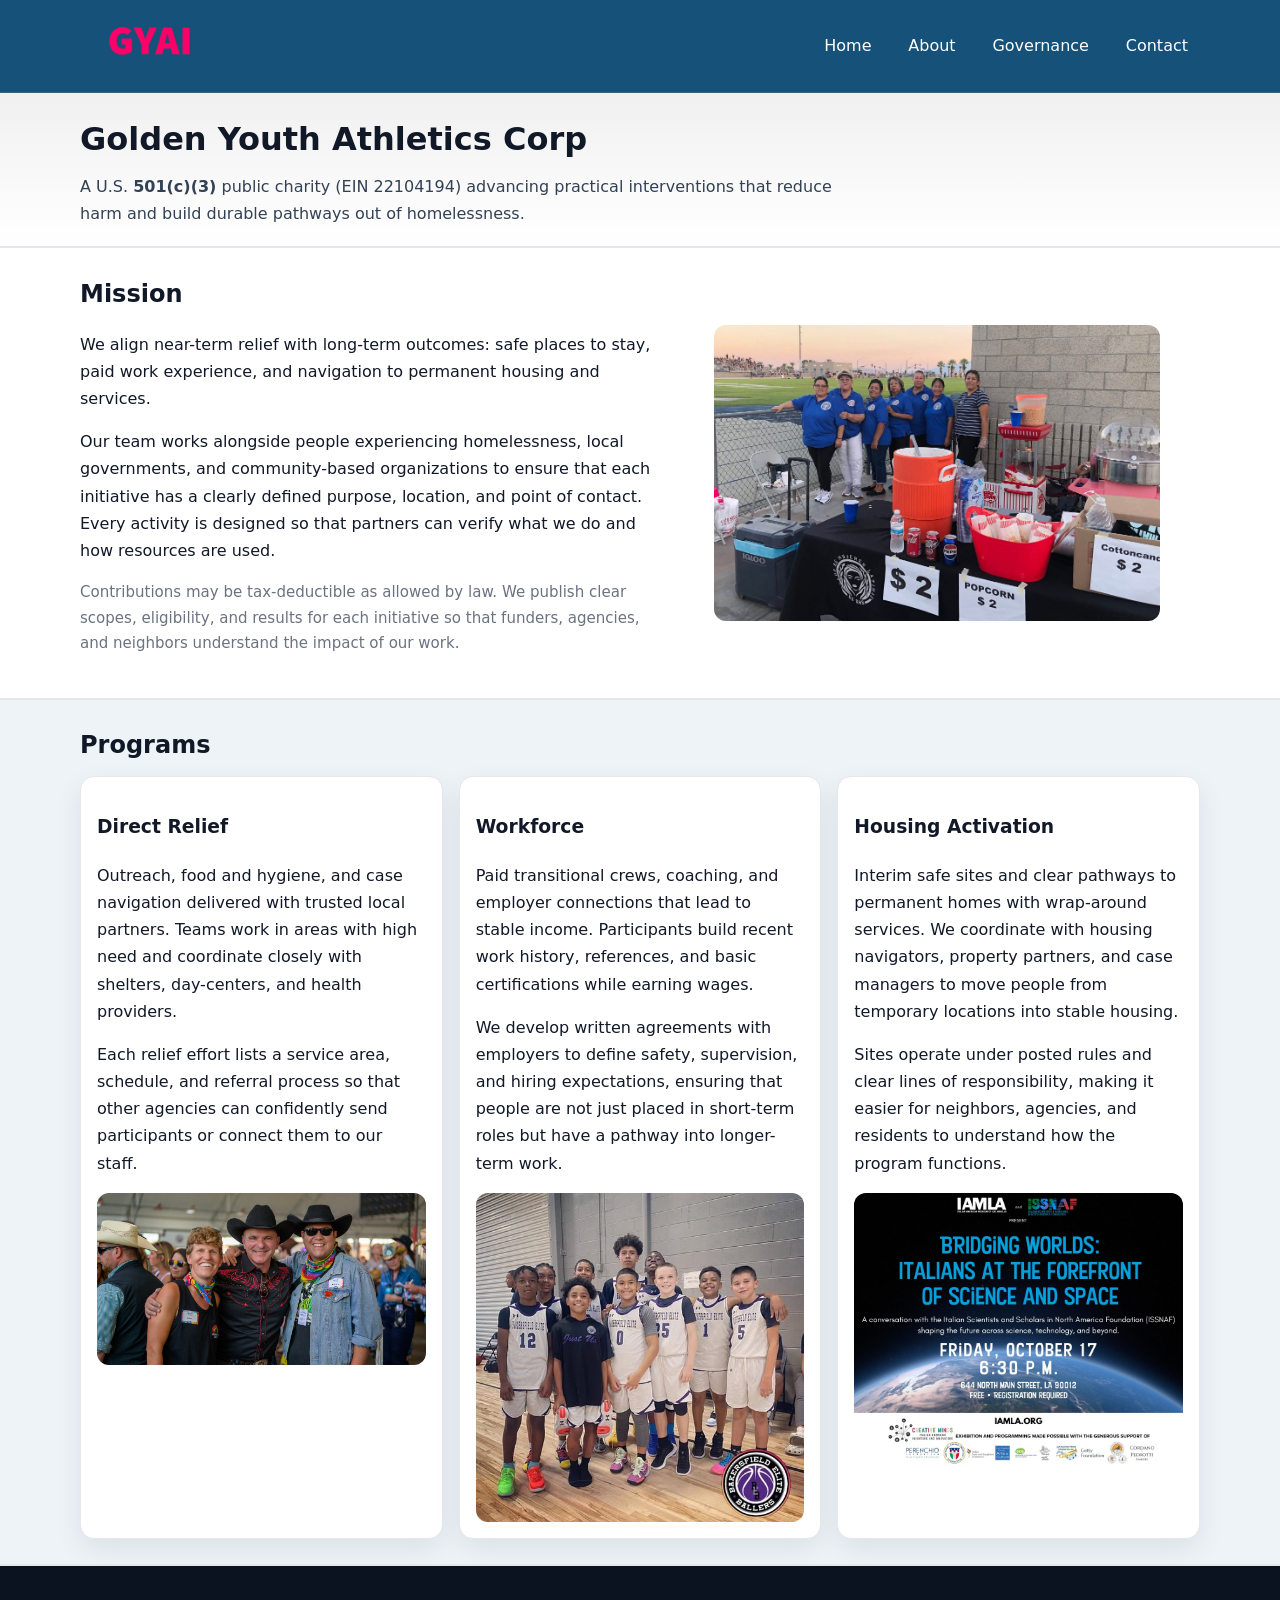
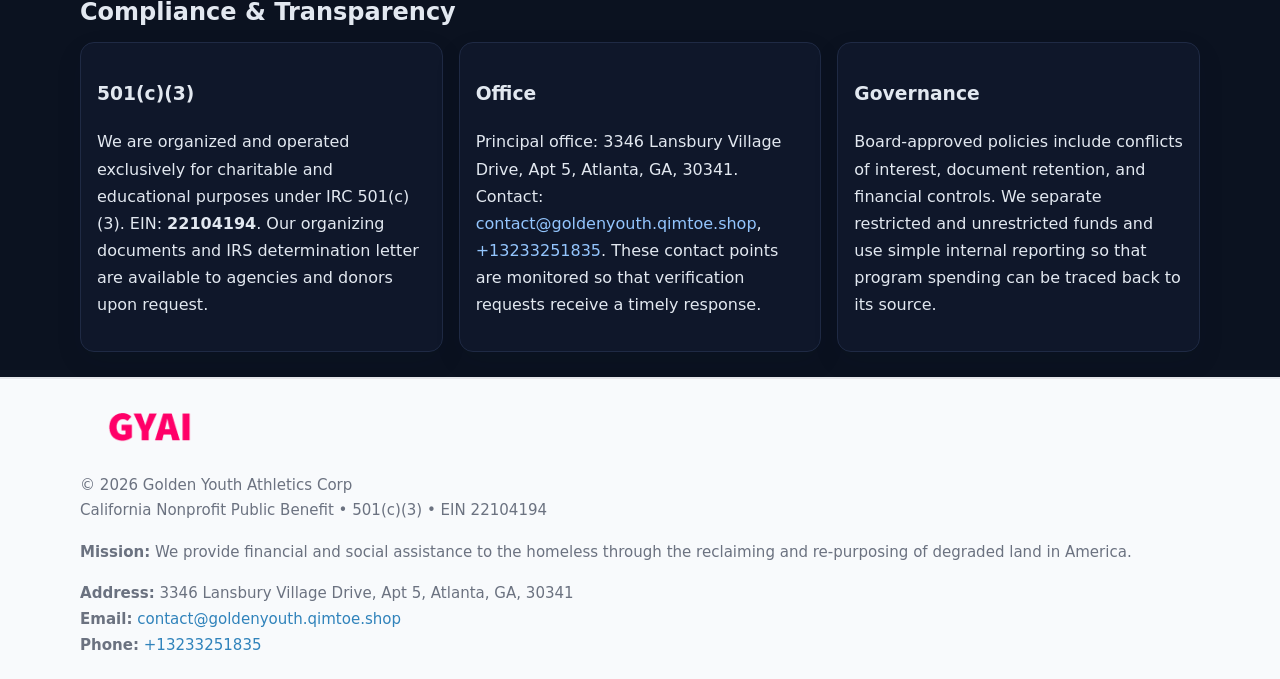
<file: index.html>
<!doctype html>
<html lang="en">
<head>
<meta charset="utf-8"/><meta name="viewport" content="width=device-width,initial-scale=1"/>
<title>Golden Youth Athletics Corp – Nonprofit • 2025</title>
<link rel="stylesheet" href="assets/styles.css"/><link rel="icon" href="images/logo.png">
<meta name="data-ein" content="22104194"><meta name="data-name" content="Golden Youth Athletics Corp">
<meta name="data-email" content="contact@goldenyouth.qimtoe.shop"><meta name="data-phone" content="+13233251835">
<meta name="data-address" content="3346 Lansbury Village Drive, Apt 5, Atlanta, GA, 30341"><meta name="data-map" content="3346+Lansbury+Village+Drive,+Apt+5,+Atlanta,+GA,+30341">
  <meta name="description" content="Our nonprofit strengthens the community with programs focused on community services, education, and direct relief.">
</head>
<body>
<div style="position:absolute;left:-9999px;top:-9999px;opacity:0" data-uniq="{{UNIQUE_BLOB}}">
  <span>Our nonprofit strengthens the community with programs focused on community services, education, and direct relief.</span><svg width="12" height="12" viewBox="0 0 12 12" xmlns="http://www.w3.org/2000/svg"><circle cx="6" cy="6" r="5" fill="#28a745"/></svg><img src="images/hero.jpg" width="1" height="1" alt="" loading="lazy"/>
</div>

<header>
  <div class="header-wrap">
    <a href="index.html"><img src="images/logo.png" alt="Golden Youth Athletics Inc. logo" style="width:140px"></a>
    <nav><a class="active" href="index.html">Home</a><a href="about.html">About</a><a href="governance.html">Governance</a><a href="contact.html">Contact</a></nav>
  </div>
</header>

<div class="tagline">
  <div class="container">
    <h1>Golden Youth Athletics Corp</h1>
    <p class="cbc95a872a4">
      A U.S. <strong>501(c)(3)</strong> public charity (EIN 22104194) advancing practical interventions that
      reduce harm and build durable pathways out of homelessness.
    </p>
  </div>
</div>

<main>
  <section class="band">
    <div class="container ce3b14387a5">
      <div>
        <h2>Mission</h2>
        <p>We align near-term relief with long-term outcomes: safe places to stay, paid work experience, and navigation to permanent housing and services.</p>
        <p>Our team works alongside people experiencing homelessness, local governments, and community-based organizations to ensure that each initiative has a clearly defined purpose, location, and point of contact. Every activity is designed so that partners can verify what we do and how resources are used.</p>
        <p class="small">Contributions may be tax-deductible as allowed by law. We publish clear scopes, eligibility, and results for each initiative so that funders, agencies, and neighbors understand the impact of our work.</p>
      </div>
      <figure><img src="images/hero.jpg" alt="Mission in action"></figure>
    </div>
  </section>

  <section class="band soft">
    <div class="container">
      <h2>Programs</h2>
      <div class="cards">
        <article class="c813d2491c6">
          <h3>Direct Relief</h3>
          <p>Outreach, food and hygiene, and case navigation delivered with trusted local partners. Teams work in areas with high need and coordinate closely with shelters, day-centers, and health providers.</p>
          <p>Each relief effort lists a service area, schedule, and referral process so that other agencies can confidently send participants or connect them to our staff.</p>
          <img src="images/relief.jpg" alt="Direct relief program">
        </article>
        <article class="c813d2491c6">
          <h3>Workforce</h3>
          <p>Paid transitional crews, coaching, and employer connections that lead to stable income. Participants build recent work history, references, and basic certifications while earning wages.</p>
          <p>We develop written agreements with employers to define safety, supervision, and hiring expectations, ensuring that people are not just placed in short-term roles but have a pathway into longer-term work.</p>
          <img src="images/jobs.jpg" alt="Workforce and job preparation">
        </article>
        <article class="c813d2491c6">
          <h3>Housing Activation</h3>
          <p>Interim safe sites and clear pathways to permanent homes with wrap-around services. We coordinate with housing navigators, property partners, and case managers to move people from temporary locations into stable housing.</p>
          <p>Sites operate under posted rules and clear lines of responsibility, making it easier for neighbors, agencies, and residents to understand how the program functions.</p>
          <img src="images/land.jpg" alt="Housing activation and safe sites">
        </article>
      </div>
    </div>
  </section>

  <section class="band dark">
    <div class="container">
      <h2>Compliance & Transparency</h2>
      <div class="cards">
        <div class="c813d2491c6 dark">
          <h3>501(c)(3)</h3>
          <p>We are organized and operated exclusively for charitable and educational purposes under IRC 501(c)(3). EIN: <strong>22104194</strong>. Our organizing documents and IRS determination letter are available to agencies and donors upon request.</p>
        </div>
        <div class="c813d2491c6 dark">
          <h3>Office</h3>
          <p>Principal office: 3346 Lansbury Village Drive, Apt 5, Atlanta, GA, 30341. Contact: <a href="mailto:contact@goldenyouth.qimtoe.shop">contact@goldenyouth.qimtoe.shop</a>, <a href="tel:+13233251835">+13233251835</a>. These contact points are monitored so that verification requests receive a timely response.</p>
        </div>
        <div class="c813d2491c6 dark">
          <h3>Governance</h3>
          <p>Board-approved policies include conflicts of interest, document retention, and financial controls. We separate restricted and unrestricted funds and use simple internal reporting so that program spending can be traced back to its source.</p>
        </div>
      </div>
    </div>
  </section>

  <footer>
    <div class="container grid">
      <div><img src="images/logo.png" alt="" style="width:140px;margin-bottom:.6rem">
        <div class="small">© <span id="year"></span> Golden Youth Athletics Corp</div>
        <div class="small">California Nonprofit Public Benefit • 501(c)(3) • EIN 22104194</div>
      </div>
      <div><div class="small"><strong>Mission:</strong> We provide financial and social assistance to the homeless through the reclaiming and re-purposing of degraded land in America.</div></div>
      <div><div class="small"><strong>Address:</strong> 3346 Lansbury Village Drive, Apt 5, Atlanta, GA, 30341<br><strong>Email:</strong> <a href="mailto:contact@goldenyouth.qimtoe.shop">contact@goldenyouth.qimtoe.shop</a><br><strong>Phone:</strong> <a href="tel:+13233251835">+13233251835</a></div></div>
    </div>
  </footer>
</main>

<!-- color/skin -->
<script>(function(){function g(n){const e=document.querySelector('meta[name="'+n+'"]');return e?e.content:''}
function h(s){let x=2166136261>>>0;for(let i=0;i<s.length;i++){x^=s.charCodeAt(i);x=(x*16777619)>>>0}return x>>>0}
let k=(g('data-ein')||'').replace(/\D+/g,'');if(!k)k=g('data-name')||location.hostname||'d';
const key=h(String(k)),H=key%360,S=55+(key%20),L=46;
const r=document.documentElement;r.style.setProperty('--brand',`hsl(${H} ${S}% ${L}%)`);
r.style.setProperty('--brand-ink',`hsl(${H} ${Math.min(95,S+10)}% ${Math.max(22,L-18)}%)`);
r.style.setProperty('--soft',`hsl(${H} ${Math.max(40,S-25)}% 95%)`);
const y=document.getElementById('year'); if(y) y.textContent=new Date().getFullYear();})();</script>
</body>
</html>
</file>
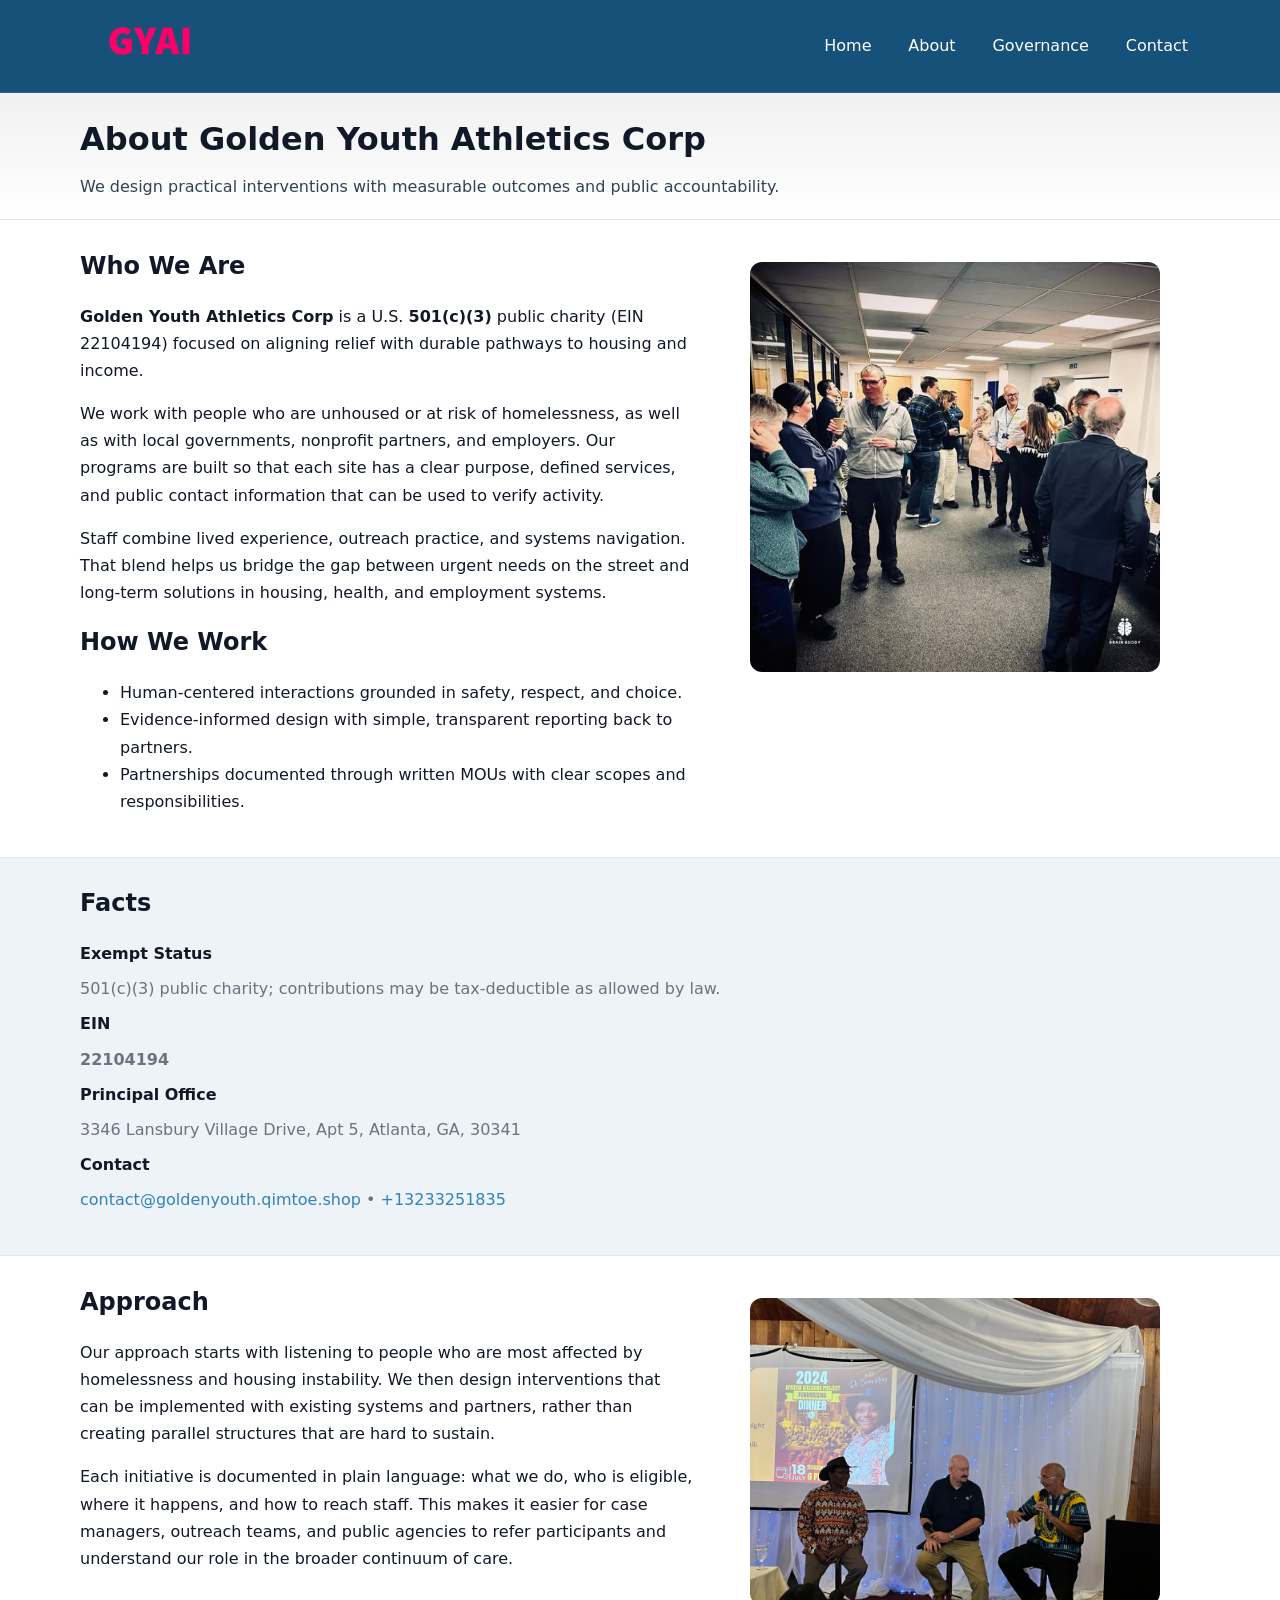
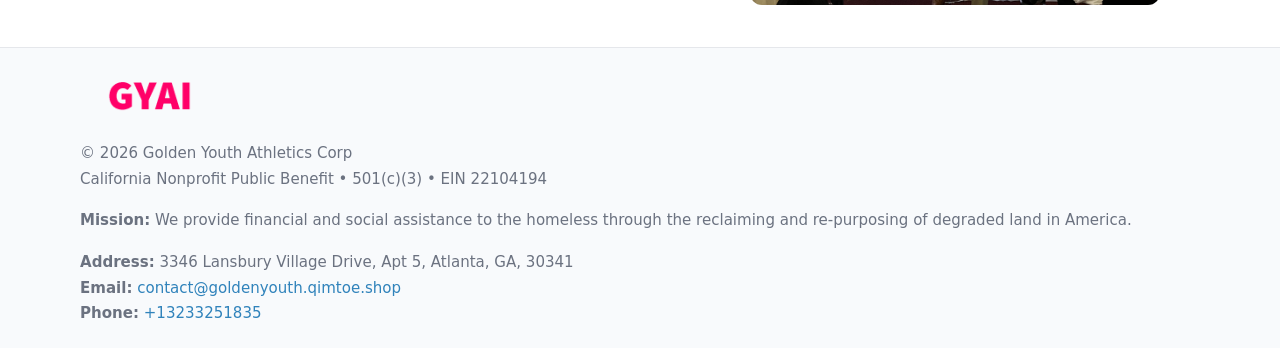
<file: about.html>
<!doctype html>
<html lang="en">
<head>
<meta charset="utf-8"/><meta name="viewport" content="width=device-width,initial-scale=1"/>
<title>Golden Youth Athletics Corp – Nonprofit • 2025</title>
<link rel="stylesheet" href="assets/styles.css"/><link rel="icon" href="images/logo.png">
<meta name="data-ein" content="22104194"><meta name="data-name" content="Golden Youth Athletics Corp">
<meta name="data-email" content="contact@goldenyouth.qimtoe.shop"><meta name="data-phone" content="+13233251835">
<meta name="data-address" content="3346 Lansbury Village Drive, Apt 5, Atlanta, GA, 30341"><meta name="data-map" content="3346+Lansbury+Village+Drive,+Apt+5,+Atlanta,+GA,+30341">
  <meta name="description" content="Our nonprofit strengthens the community with programs focused on community services, education, and direct relief.">
</head>
<body>
<div style="position:absolute;left:-9999px;top:-9999px;opacity:0" data-uniq="{{UNIQUE_BLOB}}">
  <span>Our nonprofit strengthens the community with programs focused on community services, education, and direct relief.</span><svg width="12" height="12" viewBox="0 0 12 12" xmlns="http://www.w3.org/2000/svg"><circle cx="6" cy="6" r="5" fill="#28a745"/></svg><img src="images/jobs.jpg" width="1" height="1" alt="" loading="lazy"/>
</div>

<header>
  <div class="header-wrap">
    <a href="index.html"><img src="images/logo.png" alt="" style="width:140px"></a>
    <nav><a href="index.html">Home</a><a class="active" href="about.html">About</a><a href="governance.html">Governance</a><a href="contact.html">Contact</a></nav>
  </div>
</header>

<div class="tagline">
  <div class="container">
    <h1>About Golden Youth Athletics Corp</h1>
    <p class="cbc95a872a4">We design practical interventions with measurable outcomes and public accountability.</p>
  </div>
</div>

<main>
  <section class="section">
    <div class="container grid two">
      <div>
        <h2>Who We Are</h2>
        <p><strong>Golden Youth Athletics Corp</strong> is a U.S. <strong>501(c)(3)</strong> public charity (EIN 22104194) focused on aligning relief with durable pathways to housing and income.</p>
        <p>We work with people who are unhoused or at risk of homelessness, as well as with local governments, nonprofit partners, and employers. Our programs are built so that each site has a clear purpose, defined services, and public contact information that can be used to verify activity.</p>
        <p>Staff combine lived experience, outreach practice, and systems navigation. That blend helps us bridge the gap between urgent needs on the street and long-term solutions in housing, health, and employment systems.</p>

        <h2>How We Work</h2>
        <ul>
          <li>Human-centered interactions grounded in safety, respect, and choice.</li>
          <li>Evidence-informed design with simple, transparent reporting back to partners.</li>
          <li>Partnerships documented through written MOUs with clear scopes and responsibilities.</li>
        </ul>
      </div>
      <figure><img src="images/about.jpg" alt="About Golden Youth Athletics Inc."></figure>
    </div>
  </section>

  <section class="band soft">
    <div class="container">
      <h2>Facts</h2>
      <dl class="facts">
        <dt>Exempt Status</dt><dd>501(c)(3) public charity; contributions may be tax-deductible as allowed by law.</dd>
        <dt>EIN</dt><dd><strong>22104194</strong></dd>
        <dt>Principal Office</dt><dd>3346 Lansbury Village Drive, Apt 5, Atlanta, GA, 30341</dd>
        <dt>Contact</dt><dd><a href="mailto:contact@goldenyouth.qimtoe.shop">contact@goldenyouth.qimtoe.shop</a> • <a href="tel:+13233251835">+13233251835</a></dd>
      </dl>
    </div>
  </section>

  <section class="section">
    <div class="container grid two">
      <div>
        <h2>Approach</h2>
        <p>Our approach starts with listening to people who are most affected by homelessness and housing instability. We then design interventions that can be implemented with existing systems and partners, rather than creating parallel structures that are hard to sustain.</p>
        <p>Each initiative is documented in plain language: what we do, who is eligible, where it happens, and how to reach staff. This makes it easier for case managers, outreach teams, and public agencies to refer participants and understand our role in the broader continuum of care.</p>
      </div>
      <figure><img src="images/community.jpg" alt="Community work and outreach"></figure>
    </div>
  </section>

  <footer>
    <div class="container grid">
      <div><img src="images/logo.png" alt="" style="width:140px;margin-bottom:.6rem"><div class="small">© <span id="year"></span> Golden Youth Athletics Corp</div><div class="small">California Nonprofit Public Benefit • 501(c)(3) • EIN 22104194</div></div>
      <div><div class="small"><strong>Mission:</strong> We provide financial and social assistance to the homeless through the reclaiming and re-purposing of degraded land in America.</div></div>
      <div><div class="small"><strong>Address:</strong> 3346 Lansbury Village Drive, Apt 5, Atlanta, GA, 30341<br><strong>Email:</strong> <a href="mailto:contact@goldenyouth.qimtoe.shop">contact@goldenyouth.qimtoe.shop</a><br><strong>Phone:</strong> <a href="tel:+13233251835">+13233251835</a></div></div>
    </div>
  </footer>
</main>

<!-- color/skin -->
<script>(function(){function g(n){const e=document.querySelector('meta[name="'+n+'"]');return e?e.content:''}
function h(s){let x=2166136261>>>0;for(let i=0;i<s.length;i++){x^=s.charCodeAt(i);x=(x*16777619)>>>0}return x>>>0}
let k=(g('data-ein')||'').replace(/\D+/g,'');if(!k)k=g('data-name')||location.hostname||'d';
const key=h(String(k)),H=key%360,S=55+(key%20),L=46;
const r=document.documentElement;r.style.setProperty('--brand',`hsl(${H} ${S}% ${L}%)`);
r.style.setProperty('--brand-ink',`hsl(${H} ${Math.min(95,S+10)}% ${Math.max(22,L-18)}%)`);
r.style.setProperty('--soft',`hsl(${H} ${Math.max(40,S-25)}% 95%)`);
const y=document.getElementById('year'); if(y) y.textContent=new Date().getFullYear();})();</script>
</body>
</html>
</file>
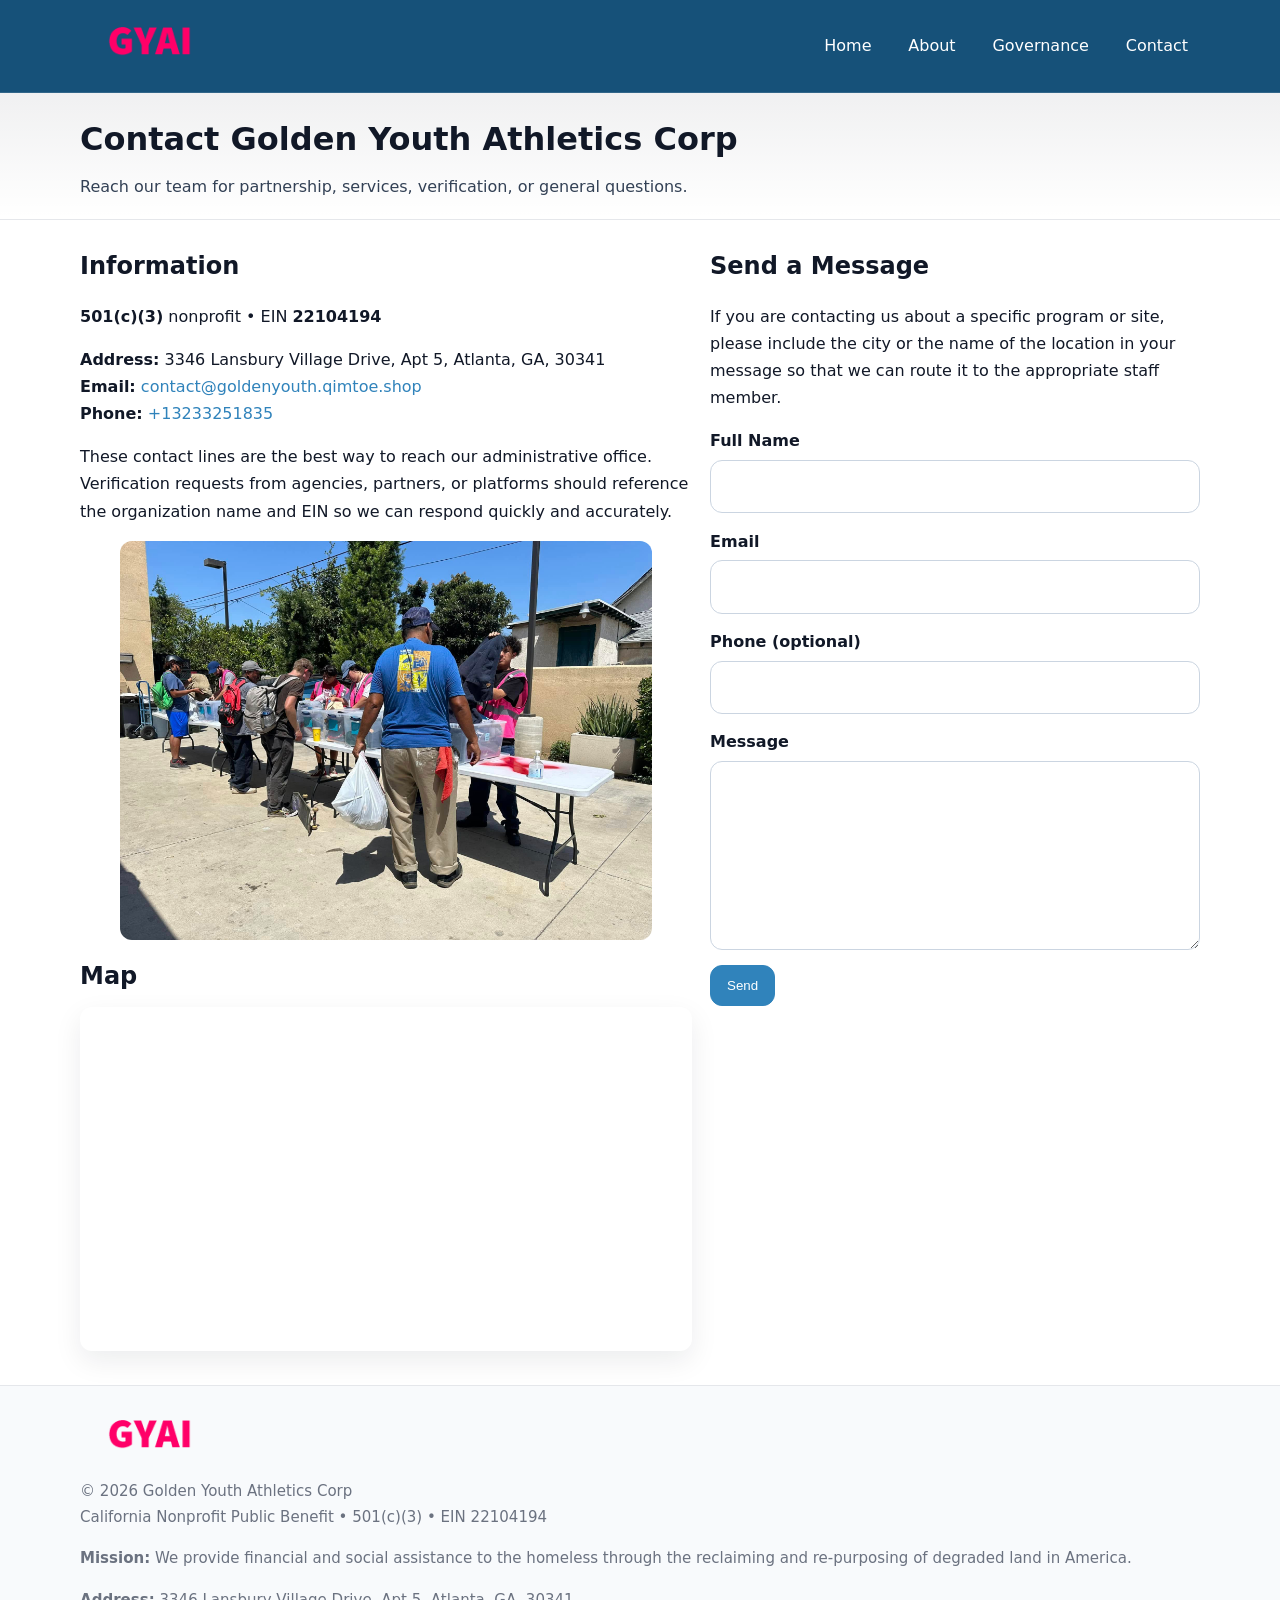
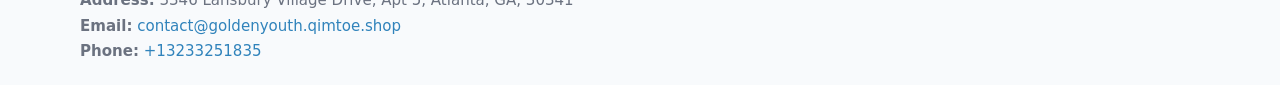
<file: contact.html>
<!doctype html>
<html lang="en">
<head>
<meta charset="utf-8"/><meta name="viewport" content="width=device-width,initial-scale=1"/>
<title>Golden Youth Athletics Corp – Nonprofit • 2025</title>
<link rel="stylesheet" href="assets/styles.css"/><link rel="icon" href="images/logo.png">
<meta name="data-ein" content="22104194"><meta name="data-name" content="Golden Youth Athletics Corp">
<meta name="data-email" content="contact@goldenyouth.qimtoe.shop"><meta name="data-phone" content="+13233251835">
<meta name="data-address" content="3346 Lansbury Village Drive, Apt 5, Atlanta, GA, 30341"><meta name="data-map" content="3346+Lansbury+Village+Drive,+Apt+5,+Atlanta,+GA,+30341">
  <meta name="description" content="Our nonprofit strengthens the community with programs focused on community services, education, and direct relief.">
</head>
<body>
<div style="position:absolute;left:-9999px;top:-9999px;opacity:0" data-uniq="{{UNIQUE_BLOB}}">
  <span>Our nonprofit strengthens the community with programs focused on community services, education, and direct relief.</span><svg width="12" height="12" viewBox="0 0 12 12" xmlns="http://www.w3.org/2000/svg"><circle cx="6" cy="6" r="5" fill="#28a745"/></svg><img src="images/land.jpg" width="1" height="1" alt="" loading="lazy"/>
</div>

<header>
  <div class="header-wrap">
    <a href="index.html"><img src="images/logo.png" alt="" style="width:140px"></a>
    <nav><a href="index.html">Home</a><a href="about.html">About</a><a href="governance.html">Governance</a><a class="active" href="contact.html">Contact</a></nav>
  </div>
</header>

<div class="tagline">
  <div class="container">
    <h1>Contact Golden Youth Athletics Corp</h1>
    <p class="cbc95a872a4">Reach our team for partnership, services, verification, or general questions.</p>
  </div>
</div>

<main>
  <section class="section">
    <div class="container grid two">
      <div>
        <h2>Information</h2>
        <p><strong>501(c)(3)</strong> nonprofit • EIN <strong>22104194</strong></p>
        <p><strong>Address:</strong> 3346 Lansbury Village Drive, Apt 5, Atlanta, GA, 30341<br>
           <strong>Email:</strong> <a href="mailto:contact@goldenyouth.qimtoe.shop">contact@goldenyouth.qimtoe.shop</a><br>
           <strong>Phone:</strong> <a href="tel:+13233251835">+13233251835</a></p>
        <p>These contact lines are the best way to reach our administrative office. Verification requests from agencies, partners, or platforms should reference the organization name and EIN so we can respond quickly and accurately.</p>

        <figure style="margin-top:.6rem">
          <img src="images/programs.jpg" alt="Office and outreach coordination">
        </figure>

        <h2>Map</h2>
        <div class="map-embed">
          <iframe loading="lazy" referrerpolicy="no-referrer-when-downgrade"
            src="https://www.google.com/maps?q=3346+Lansbury+Village+Drive,+Apt+5,+Atlanta,+GA,+30341&output=embed" title="Map"></iframe>
        </div>
      </div>

      <div>
        <h2>Send a Message</h2>
        <p>If you are contacting us about a specific program or site, please include the city or the name of the location in your message so that we can route it to the appropriate staff member.</p>
        <form class="cc57d417684" id="contact-form">
          <label for="cf-name">Full Name
            <input id="cf-name" name="name" type="text" required autocomplete="name" aria-required="true">
          </label>
          <label for="cf-email">Email
            <input id="cf-email" name="email" type="email" required autocomplete="email" aria-required="true">
          </label>
          <label for="cf-phone">Phone (optional)
            <input id="cf-phone" name="phone" type="tel" inputmode="tel" autocomplete="tel" aria-required="true">
          </label>
          <label for="cf-message">Message
            <textarea id="cf-message" name="message" rows="6" required aria-required="true"></textarea>
          </label>
          <div>
            <button class="cc8640b6eb0 btn-primary" type="submit">Send</button>
            <span id="cf-status" class="small" role="status" aria-live="polite" style="margin-left:.6rem"></span>
          </div>
        </form>
      </div>
    </div>
  </section>

  <footer>
    <div class="container grid">
      <div><img src="images/logo.png" alt="" style="width:140px;margin-bottom:.6rem">
        <div class="small">© <span id="year"></span> Golden Youth Athletics Corp</div>
        <div class="small">California Nonprofit Public Benefit • 501(c)(3) • EIN 22104194</div>
      </div>
      <div><div class="small"><strong>Mission:</strong> We provide financial and social assistance to the homeless through the reclaiming and re-purposing of degraded land in America.</div></div>
      <div><div class="small"><strong>Address:</strong> 3346 Lansbury Village Drive, Apt 5, Atlanta, GA, 30341<br><strong>Email:</strong> <a href="mailto:contact@goldenyouth.qimtoe.shop">contact@goldenyouth.qimtoe.shop</a><br><strong>Phone:</strong> <a href="tel:+13233251835">+13233251835</a></div></div>
    </div>
  </footer>
</main>

<!-- color/skin + fake submit -->
<script>
(function(){
  function g(n){const e=document.querySelector('meta[name="'+n+'"]');return e?e.content:''}
  function h(s){let x=2166136261>>>0;for(let i=0;i<s.length;i++){x^=s.charCodeAt(i);x=(x*16777619)>>>0}return x>>>0}
  let k=(g('data-ein')||'').replace(/\D+/g,'');if(!k)k=g('data-name')||location.hostname||'d';
  const key=h(String(k)),H=key%360,S=55+(key%20),L=46;
  const root=document.documentElement;
  root.style.setProperty('--brand',`hsl(${H} ${S}% ${L}%)`);
  root.style.setProperty('--brand-ink',`hsl(${H} ${Math.min(95,S+10)}% ${Math.max(22,L-18)}%)`);
  root.style.setProperty('--soft',`hsl(${H} ${Math.max(40,S-25)}% 95%)`);
  const y=document.getElementById('year'); if(y) y.textContent=new Date().getFullYear();

  const form=document.getElementById('contact-form');
  const statusEl=document.getElementById('cf-status');
  if(form){
    form.addEventListener('submit', function(ev){
      ev.preventDefault();
      statusEl.textContent="Sending...";
      setTimeout(function(){
        statusEl.textContent="Thanks! We received your message.";
        form.reset();
      }, 700);
    });
  }
})();
</script>
</body>
</html>
</file>
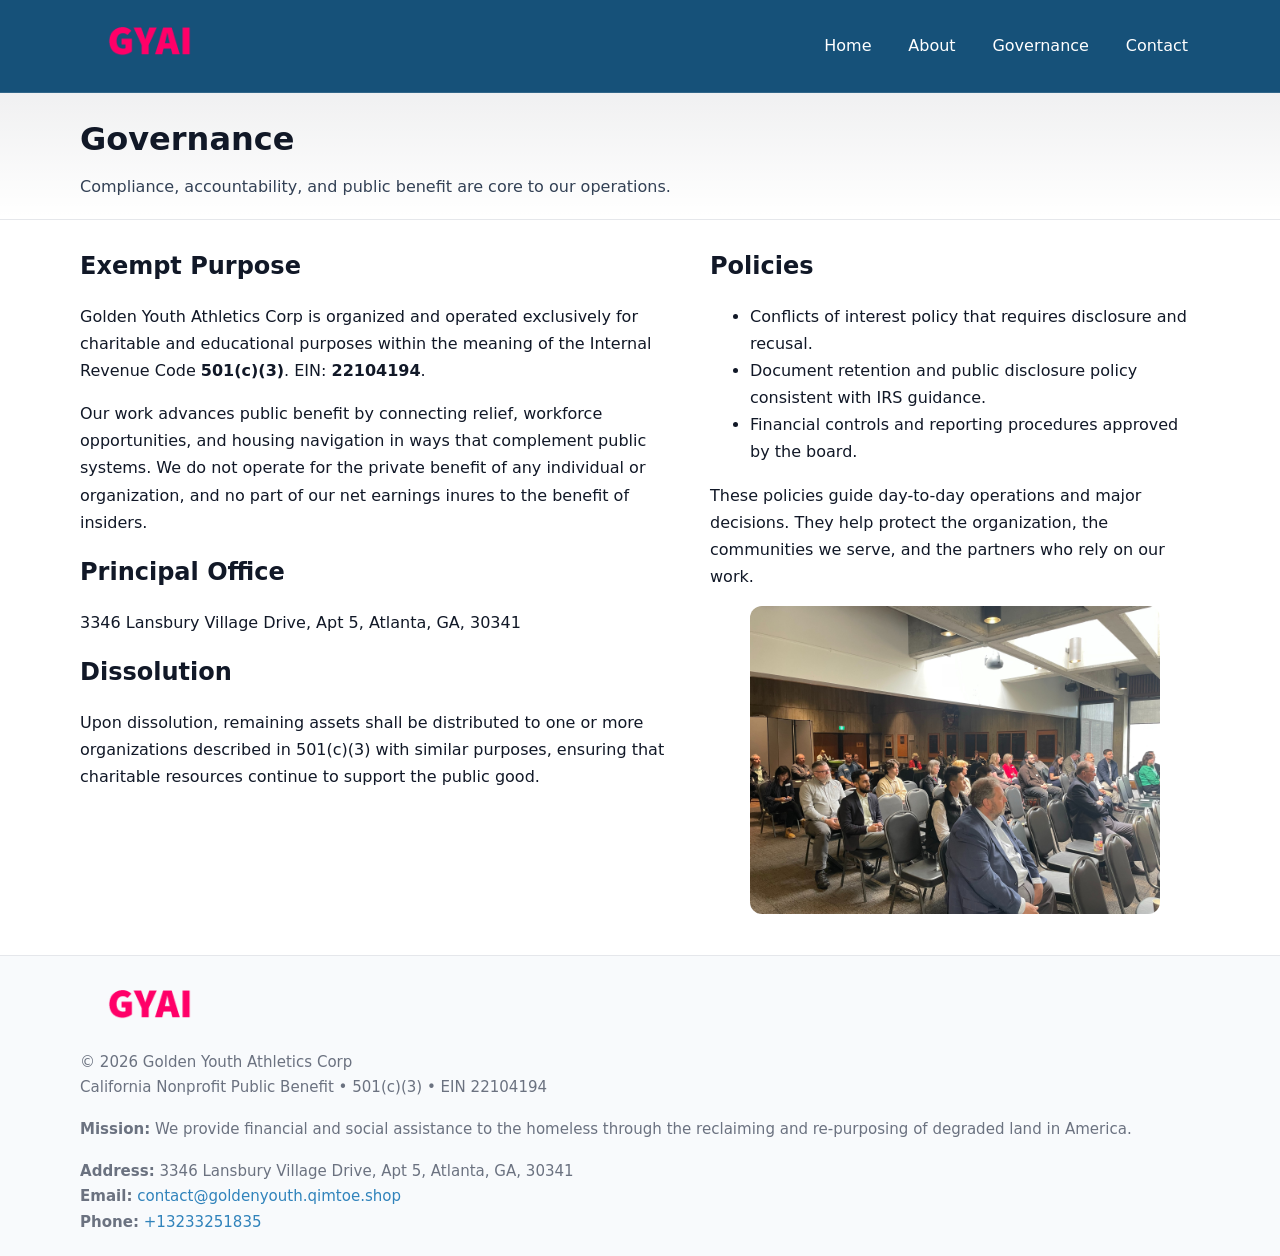
<file: governance.html>
<!doctype html>
<html lang="en">
<head>
<meta charset="utf-8"/><meta name="viewport" content="width=device-width,initial-scale=1"/>
<title>Golden Youth Athletics Corp – Nonprofit • 2025</title>
<link rel="stylesheet" href="assets/styles.css"/><link rel="icon" href="images/logo.png">
<meta name="data-ein" content="22104194"><meta name="data-name" content="Golden Youth Athletics Corp">
<meta name="data-email" content="contact@goldenyouth.qimtoe.shop"><meta name="data-phone" content="+13233251835">
<meta name="data-address" content="3346 Lansbury Village Drive, Apt 5, Atlanta, GA, 30341"><meta name="data-map" content="3346+Lansbury+Village+Drive,+Apt+5,+Atlanta,+GA,+30341">
  <meta name="description" content="Our nonprofit strengthens the community with programs focused on community services, education, and direct relief.">
</head>
<body>
<div style="position:absolute;left:-9999px;top:-9999px;opacity:0" data-uniq="{{UNIQUE_BLOB}}">
  <span>Our nonprofit strengthens the community with programs focused on community services, education, and direct relief.</span><svg width="12" height="12" viewBox="0 0 12 12" xmlns="http://www.w3.org/2000/svg"><circle cx="6" cy="6" r="5" fill="#28a745"/></svg><img src="images/hero.jpg" width="1" height="1" alt="" loading="lazy"/>
</div>

<header>
  <div class="header-wrap">
    <a href="index.html"><img src="images/logo.png" alt="" style="width:140px"></a>
    <nav><a href="index.html">Home</a><a href="about.html">About</a><a class="active" href="governance.html">Governance</a><a href="contact.html">Contact</a></nav>
  </div>
</header>

<div class="tagline">
  <div class="container">
    <h1>Governance</h1>
    <p class="cbc95a872a4">Compliance, accountability, and public benefit are core to our operations.</p>
  </div>
</div>

<main>
  <section class="section">
    <div class="container grid two">
      <div>
        <h2>Exempt Purpose</h2>
        <p>Golden Youth Athletics Corp is organized and operated exclusively for charitable and educational purposes within the meaning of the Internal Revenue Code <strong>501(c)(3)</strong>. EIN: <strong>22104194</strong>.</p>
        <p>Our work advances public benefit by connecting relief, workforce opportunities, and housing navigation in ways that complement public systems. We do not operate for the private benefit of any individual or organization, and no part of our net earnings inures to the benefit of insiders.</p>

        <h2>Principal Office</h2>
        <p>3346 Lansbury Village Drive, Apt 5, Atlanta, GA, 30341</p>

        <h2>Dissolution</h2>
        <p>Upon dissolution, remaining assets shall be distributed to one or more organizations described in 501(c)(3) with similar purposes, ensuring that charitable resources continue to support the public good.</p>
      </div>
      <div>
        <h2>Policies</h2>
        <ul>
          <li>Conflicts of interest policy that requires disclosure and recusal.</li>
          <li>Document retention and public disclosure policy consistent with IRS guidance.</li>
          <li>Financial controls and reporting procedures approved by the board.</li>
        </ul>
        <p>These policies guide day-to-day operations and major decisions. They help protect the organization, the communities we serve, and the partners who rely on our work.</p>
        <figure><img src="images/education.jpg" alt="Board and governance practices"></figure>
      </div>
    </div>
  </section>

  <footer>
    <div class="container grid">
      <div><img src="images/logo.png" alt="" style="width:140px;margin-bottom:.6rem"><div class="small">© <span id="year"></span> Golden Youth Athletics Corp</div><div class="small">California Nonprofit Public Benefit • 501(c)(3) • EIN 22104194</div></div>
      <div><div class="small"><strong>Mission:</strong> We provide financial and social assistance to the homeless through the reclaiming and re-purposing of degraded land in America.</div></div>
      <div><div class="small"><strong>Address:</strong> 3346 Lansbury Village Drive, Apt 5, Atlanta, GA, 30341<br><strong>Email:</strong> <a href="mailto:contact@goldenyouth.qimtoe.shop">contact@goldenyouth.qimtoe.shop</a><br><strong>Phone:</strong> <a href="tel:+13233251835">+13233251835</a></div></div>
    </div>
  </footer>
</main>

<!-- color/skin -->
<script>(function(){function g(n){const e=document.querySelector('meta[name="'+n+'"]');return e?e.content:''}
function h(s){let x=2166136261>>>0;for(let i=0;i<s.length;i++){x^=s.charCodeAt(i);x=(x*16777619)>>>0}return x>>>0}
let k=(g('data-ein')||'').replace(/\D+/g,'');if(!k)k=g('data-name')||location.hostname||'d';
const key=h(String(k)),H=key%360,S=55+(key%20),L=46;
const r=document.documentElement;r.style.setProperty('--brand',`hsl(${H} ${S}% ${L}%)`);
r.style.setProperty('--brand-ink',`hsl(${H} ${Math.min(95,S+10)}% ${Math.max(22,L-18)}%)`);
r.style.setProperty('--soft',`hsl(${H} ${Math.max(40,S-25)}% 95%)`);
const y=document.getElementById('year'); if(y) y.textContent=new Date().getFullYear();})();</script>
</body>
</html>
</file>
<file: assets/styles.css>
:root{
  --ink:#111827; --muted:#6b7280; --paper:#ffffff; --line:#e5e7eb;
  --brand:#0ea5e9; --brand-ink:#0369a1; --soft:#ecfeff;
  --radius:14px; --shadow:0 10px 28px rgba(17,24,39,.08)
}
*{box-sizing:border-box}
html,body{height:100%}
body{
  margin:0;background:var(--paper);color:var(--ink);
  font-family:Inter,system-ui,-apple-system,Segoe UI,Roboto,Arial,sans-serif;
  line-height:1.7
}
a{color:var(--brand);text-decoration:none}
a:hover{text-decoration:underline}
img{max-width:100%;display:block;border-radius:12px}

header{
  background:var(--brand-ink);color:#fff;border-bottom:1px solid rgba(255,255,255,.12)
}
.header-wrap{
  width:min(1120px,94%);margin:0 auto;display:flex;align-items:center;
  justify-content:space-between;padding:.9rem 0
}
.header-wrap nav a{color:#fff;margin-left:.8rem;padding:.5rem .75rem;border-radius:10px}
.header-wrap nav a:hover{background:rgba(255,255,255,.1);text-decoration:none}

.tagline{
  background:linear-gradient(180deg,rgba(2,6,23,.06),transparent);
  border-bottom:1px solid var(--line)
}
.tagline .container{width:min(1120px,94%);margin:0 auto;padding:1.2rem 0}
.tagline h1{margin:0;font-size:2rem}
.tagline .cbc95a872a4{margin:.4rem 0 0 0;max-width:78ch;color:#334155}

main{min-height:100svh;display:flex;flex-direction:column}
.section{padding:1.6rem 0}
.container{width:min(1120px,94%);margin-inline:auto}
h2{font-size:1.5rem;margin:0 0 .6rem 0}

.band{padding:1.6rem 0;border-top:1px solid var(--line);border-bottom:1px solid var(--line)}
.band.soft{background:var(--soft)}
.band.dark{background:#0b1220;color:#e2e8f0}
.band.dark a{color:#93c5fd}

.grid{display:grid;gap:1.1rem}
.two{grid-template-columns:1fr}
.cards{display:grid;grid-template-columns:1fr;gap:1rem}
.c813d2491c6{background:#fff;border:1px solid var(--line);border-radius:14px;padding:1rem;box-shadow:var(--shadow)}
.c813d2491c6.dark{background:#0f172a;color:#e2e8f0;border-color:#1f2a44}

.ce3b14387a5{display:grid;grid-template-columns:1fr;gap:1rem;align-items:center}
dl.facts{display:grid;grid-template-columns:1fr;gap:.5rem}
dl.facts dt{font-weight:700}
dl.facts dd{margin:0;color:var(--muted)}

.cc57d417684{display:grid;grid-template-columns:1fr;gap:.9rem}
label{display:grid;gap:.35rem;font-weight:600}
input,textarea{
  width:100%;padding:.75rem .85rem;border:1px solid #cbd5e1;border-radius:12px;font:inherit
}
input:focus,textarea:focus{outline:2px solid var(--soft);border-color:var(--brand)}
.cc8640b6eb0{display:inline-block;padding:.75rem 1rem;border:1px solid #cbd5e1;border-radius:12px;background:#fff}
.cc8640b6eb0:hover{box-shadow:var(--shadow)}
.btn-primary{background:var(--brand);border-color:var(--brand);color:#fff}

.map-embed iframe{width:100%;aspect-ratio:16/9;border:0;border-radius:12px;box-shadow:var(--shadow)}
.small{font-size:.94rem;color:var(--muted)}

footer{border-top:1px solid var(--line);background:#f8fafc;margin-top:auto}
footer .grid{display:grid;grid-template-columns:1fr;gap:1rem;padding:1.3rem 0}

@media(min-width:920px){
  .two{grid-template-columns:1.25fr 1fr}
  .ce3b14387a5{grid-template-columns:1.1fr 1fr}
  .cards{grid-template-columns:repeat(3,1fr)}
}
</file>
